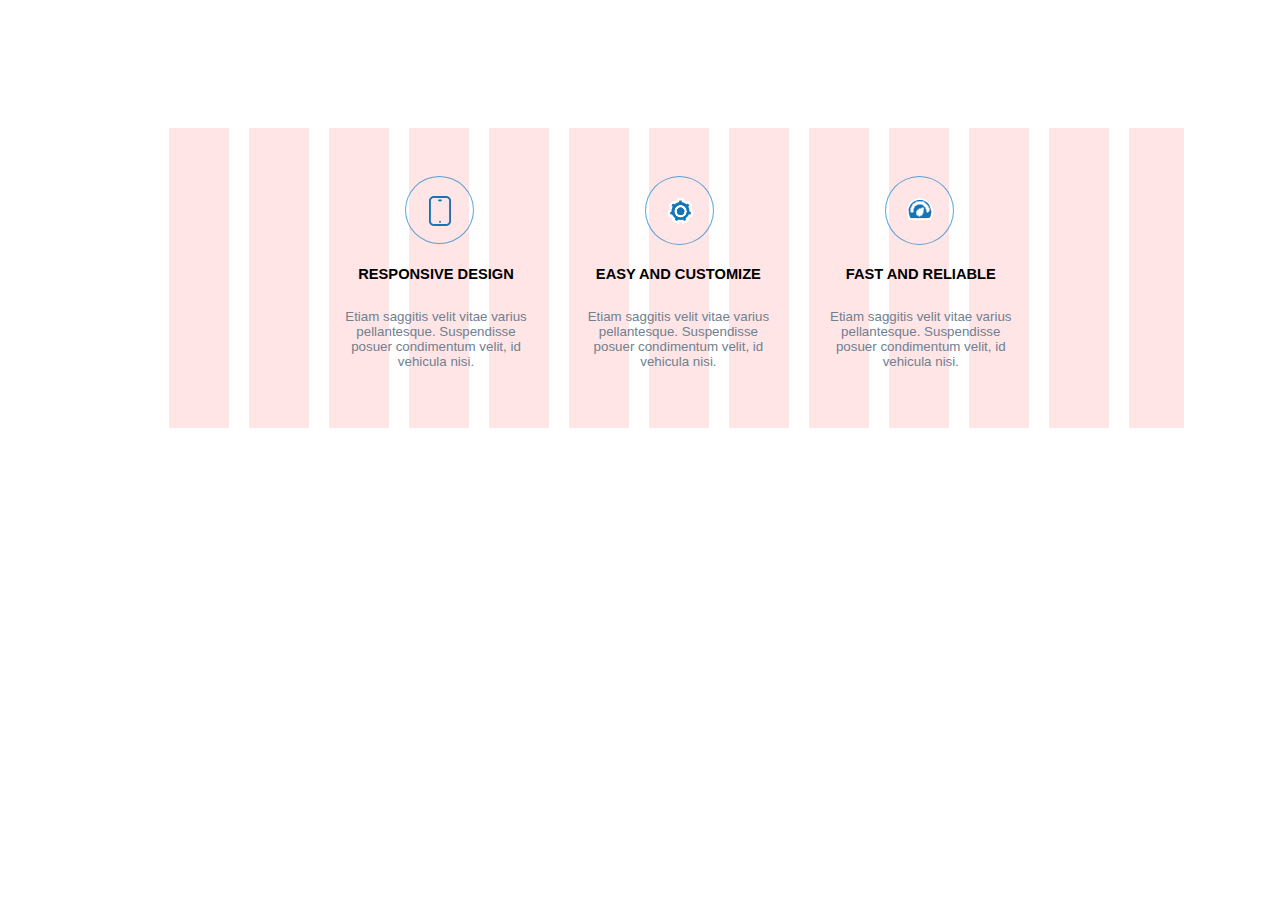
<file: index.html>
<!DOCTYPE html>
<html lang="en">

<head>
    <meta charset="UTF-8">
    <meta name="viewport" content="width=device-width, initial-scale=1.0">
    <link rel="stylesheet" href="css/main.css" />
    <title>Сайт 2</title>
</head>

<body>
    <div>
        <div class="background_image">
            <section id="upperimg">
                <div class="img1">
                </div>
                <div class="img2">
                </div>
                <div class="img3">
                </div>
            </section>
            <br />
            <br />

            <span id="downtext">
                <div class="sect1">
                    <div class="text2">RESPONSIVE DESIGN</div>
                    <div class="text1">Etiam saggitis velit vitae varius pellantesque.
                        Suspendisse
                        posuer condimentum velit, id
                        vehicula nisi.
                    </div>
                </div>

                <div class="sect2">
                    <div class="text2">EASY AND CUSTOMIZE</div>
                    <div class="text1">Etiam saggitis velit vitae varius pellantesque. Suspendisse posuer condimentum
                        velit, id
                        vehicula nisi.
                    </div>
                </div>

                <div class="sect3">
                    <div class="text2">FAST AND RELIABLE</div>
                    <div class="text1">Etiam saggitis velit vitae varius pellantesque. Suspendisse posuer condimentum
                        velit, id
                        vehicula nisi.
                    </div>
                </div>
            </span>
        </div>
    </div>

</body>

</html>
</file>
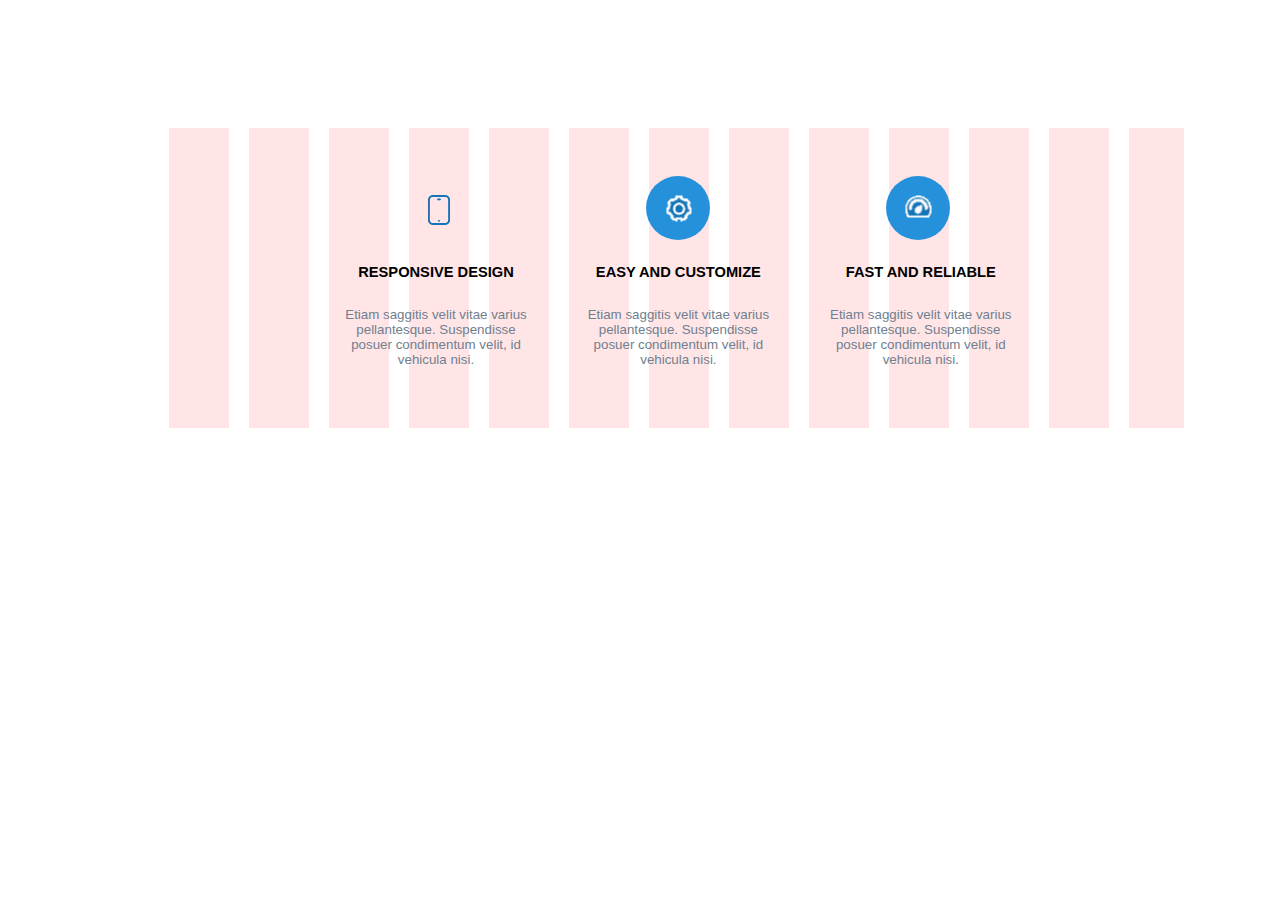
<file: index2.html>
<!DOCTYPE html>
<html lang="en">

<head>
    <meta charset="UTF-8">
    <meta name="viewport" content="width=device-width, initial-scale=1.0">
    <link rel="stylesheet" href="/style2.css" />
    <title>Сайт 2</title>
</head>

<body>
    <div>
        <div class="background_image">
            <section id="upperimg">
                <div class="img1">
                </div>
                <div class="img2">
                </div>
                <div class="img3">
                </div>
            </section>
            <br />
            <br />

            <span id="downtext">
                <div class="sect1">
                    <div class="text2">RESPONSIVE DESIGN</div>
                    <div class="text1">Etiam saggitis velit vitae varius pellantesque.
                        Suspendisse
                        posuer condimentum velit, id
                        vehicula nisi.
                    </div>
                </div>

                <div class="sect2">
                    <div class="text2">EASY AND CUSTOMIZE</div>
                    <div class="text1">Etiam saggitis velit vitae varius pellantesque. Suspendisse posuer condimentum
                        velit, id
                        vehicula nisi.
                    </div>
                </div>

                <div class="sect3">
                    <div class="text2">FAST AND RELIABLE</div>
                    <div class="text1">Etiam saggitis velit vitae varius pellantesque. Suspendisse posuer condimentum
                        velit, id
                        vehicula nisi.
                    </div>
                </div>
            </span>
        </div>
    </div>

</body>

</html>
</file>
<file: css/main.css>
.background_image {
    background-image: url(https://andrey1303110.github.io/beetroot-css2/imges/background-main.png);
    background-repeat: no-repeat;
    height: 300px;
    width: 1240px;
    margin-top: 8em;
    margin-left: -4em;
}
span>div {
    display: inline-block;
}

.sect1 {
    width: 200px;
    height: 400px;
    margin-left: 24.5em;

}

.sect2 {
    width: 200px;
    height: 400px;
    margin-left: 2.4em;
    margin-right: 2.4em;
}

.sect3 {
    width: 200px;
    height: 400px;
}

.text1 {
    font-size: 10pt;
    text-align: center;
    color: slategray;
    display: inline-table;
    margin-top: 2em;
    font-family: Arial, Helvetica, sans-serif;
    font-weight: lighter;
}

.text2 {
    text-align: center;
    font-family: Arial, Helvetica, sans-serif;
    font-weight: 550;
    font-size: 11pt;
    }

#upperimg {
    display: inline-flex;
    margin-top: 3em;
}

.img1 {
    background-image: url(https://andrey1303110.github.io/beetroot-css2/imges/tab.png);
    height: 66px;
    width: 67px;
    background-repeat: no-repeat;
    background-position: center;
    margin-left: 28.79em;
    border-radius: 50%;
    border: 1px solid #0178c7a4;
}

.img1:hover {
    border-radius: 50%;
    border: 1px solid #0178c7a4;
    background-color: #0178c7a4;
    
}

.img2 {
    background-image: url(https://andrey1303110.github.io/beetroot-css2/imges/setting.png);
    height: 67px;
    width: 67px;
    background-repeat: no-repeat;
    background-position: center;
    margin-left: 10.7em;
    margin-right: 10.7em;
    border-radius: 50%;
    border: 1px solid #0178c7a4;
}

.img2:hover {
    border-radius: 50%;
    background-color: #0178c7a4;
}

.img3 {
    background-image: url(https://andrey1303110.github.io/beetroot-css2/imges/dashboard.png);
    height: 67px;
    width: 67px;
    background-repeat: no-repeat;
    background-position: center;
    border-radius: 50% 5px solid #0178c7a4;
    border-radius: 50%;
    border: 1px solid #0178c7a4;
    }

.img3:hover {
    border-radius: 50%;
    background-color: #0178c7a4;
}

#sect1 #sect2 #sect3 {
    display: inline-flexbox;
}
</file>
<file: style2.css>
.background_image {
    background-image: url(/imges/background-main.png);
    background-repeat: no-repeat;
    height: 300px;
    width: 1240px;
    margin-top: 8em;
    margin-left: -4em;
}
span>div {
    display: inline-block;
}

.sect1 {
    width: 200px;
    height: 400px;
    margin-left: 24.5em;

}

.sect2 {
    width: 200px;
    height: 400px;
    margin-left: 2.4em;
    margin-right: 2.4em;
}

.sect3 {
    width: 200px;
    height: 400px;
}

.text1 {
    font-size: 10pt;
    text-align: center;
    color: slategray;
    display: inline-table;
    margin-top: 2em;
    font-family: Arial, Helvetica, sans-serif;
    font-weight: lighter;
}

.text2 {
    text-align: center;
    font-family: Arial, Helvetica, sans-serif;
    font-weight: 550;
    font-size: 11pt;
    }

#upperimg {
    display: inline-flex;
    margin-top: 3em;
}

.img1 {
    background-image: url(/imges/tab.png);
    height: 66px;
    width: 67px;
    background-repeat: no-repeat;
    background-position: center;
    margin-left: 28.8em;
}

.img1:hover {
    border-radius: 33px;
    background-color: #d6dbff;
}

.img2 {
    background-image: url(/imges/setting.png);
    height: 64px;
    width: 64px;
    background-repeat: no-repeat;
    background-position: center;
    margin-left: 10.9em;
    margin-right: 11.0em;
    border-radius: 35px;
    background-color: #2491da;
}

.img2:hover {
    border-radius: 35px;
    background-color: #0178c7d3;
}

.img3 {
    background-image: url(/imges/dashboard.png);
    height: 64px;
    width: 64px;
    background-repeat: no-repeat;
    background-position: center;
    border-radius: 35px;
    overflow: hidden;
    background-color: #2491da;
    }

.img3:hover {
    border-radius: 34px;
    background-color: #0178c7d3;
}

#sect1 #sect2 #sect3 {
    display: inline-flexbox;
}
</file>
